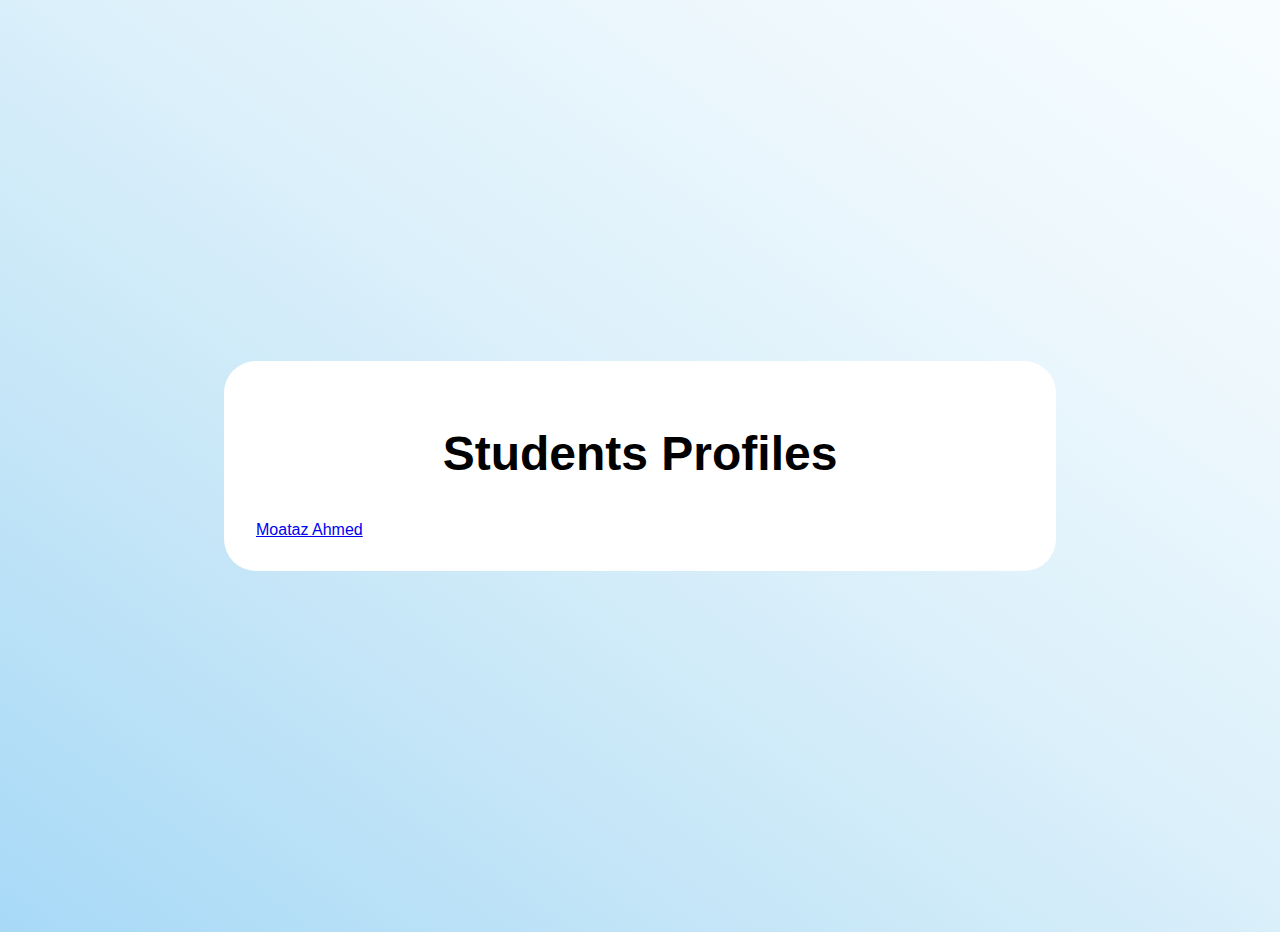
<file: index.html>
<!DOCTYPE html>
<html lang="en">

<head>
    <meta charset="UTF-8">
    <meta name="viewport" content="width=device-width, initial-scale=1.0">
    <title>Students Profile</title>
    <link rel="stylesheet" href="https://cdnjs.cloudflare.com/ajax/libs/font-awesome/6.5.2/css/all.min.css"
        crossorigin="anonymous" referrerpolicy="no-referrer" />
    <link rel="stylesheet" href="style.css">
</head>

<body>
    <div class="profile-card">
        <h1 class="main-title">
            Students Profiles
        </h1>

        <a href="./moataz.html">Moataz Ahmed</a>
    </div>
</body>


</html>
</file>
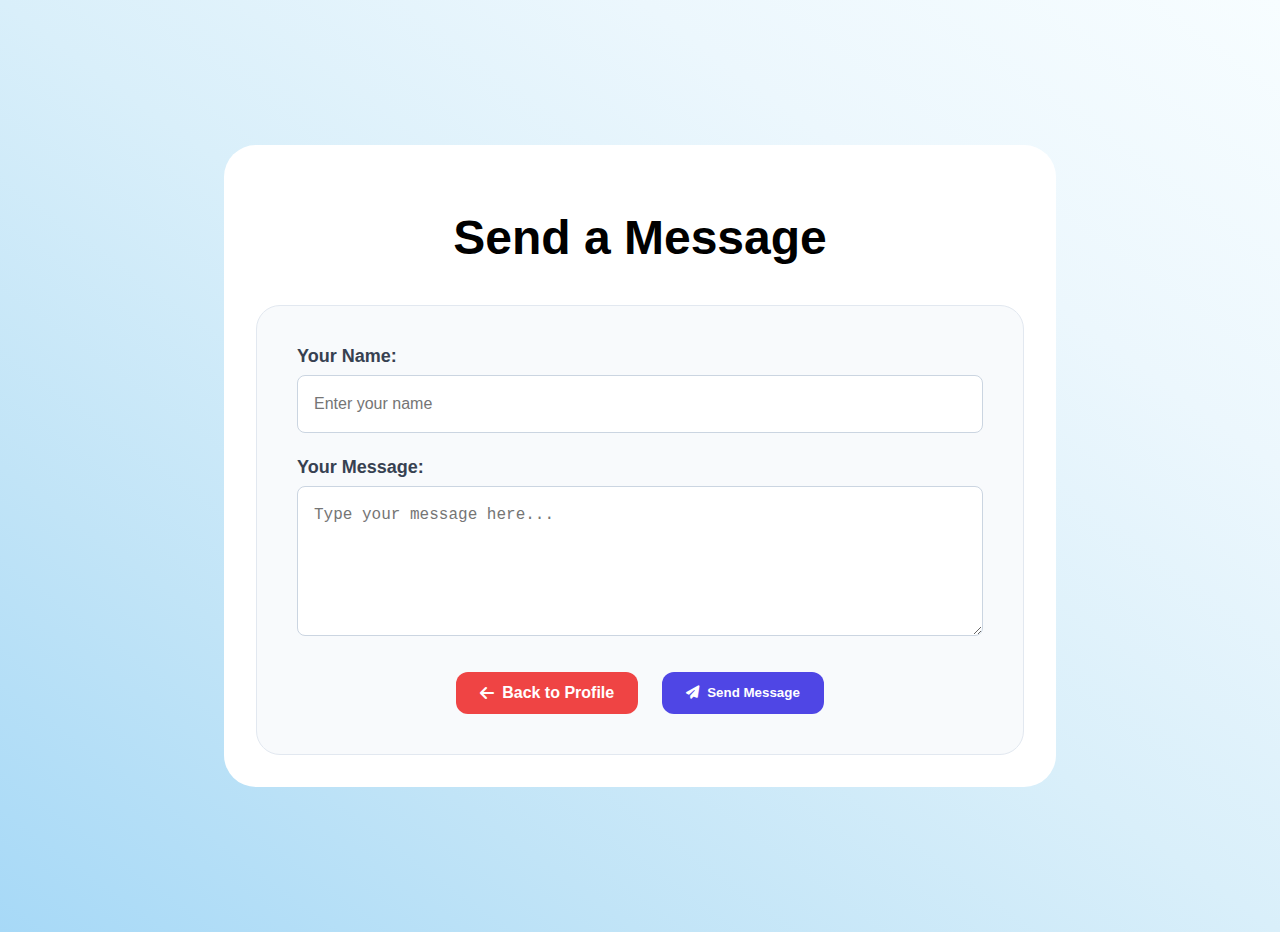
<file: contact.html>
<!DOCTYPE html>
<html lang="en">

<head>
    <meta charset="UTF-8">
    <meta name="viewport" content="width=device-width, initial-scale=1.0">
    <title>Contact Student</title>
    <link rel="stylesheet" href="https://cdnjs.cloudflare.com/ajax/libs/font-awesome/6.5.2/css/all.min.css"
        xintegrity="sha512-SnH5WK+bZxgPHs44uWIX+LLJAJ9/2PkPKZ5QiAj6Ta86w+fsb2TkcmfRyVX3pBnMFcV7oQPJkl9QevSCWr3W6A=="
        crossorigin="anonymous" referrerpolicy="no-referrer" />
    <link rel="stylesheet" href="contact.css">
</head>

<body>
    <div class="contact-card">
        <h1 class="main-title">
            Send a Message
        </h1>
        <div class="message-form-container">
            <form action="result.html">
                <div class="form-group">
                    <label for="yourName" class="form-label">Your Name:</label>
                    <input type="text" id="yourName" name="yourName" class="form-input" placeholder="Enter your name"
                        required>
                </div>
                <div class="form-group">
                    <label for="messageText" class="form-label">Your Message:</label>
                    <textarea id="messageText" name="message" class="message-textarea"
                        placeholder="Type your message here..." required></textarea>
                </div>
                <div class="button-container">
                    <a href="index.html" class="action-button back-button">
                        <i class="fas fa-arrow-left button-icon"></i>
                        Back to Profile
                    </a>
                    <button type="submit" class="action-button send-button">
                        <i class="fas fa-paper-plane button-icon"></i>
                        Send Message
                    </button>
                </div>
            </form>
        </div>
    </div>
</body>

</html>
</file>
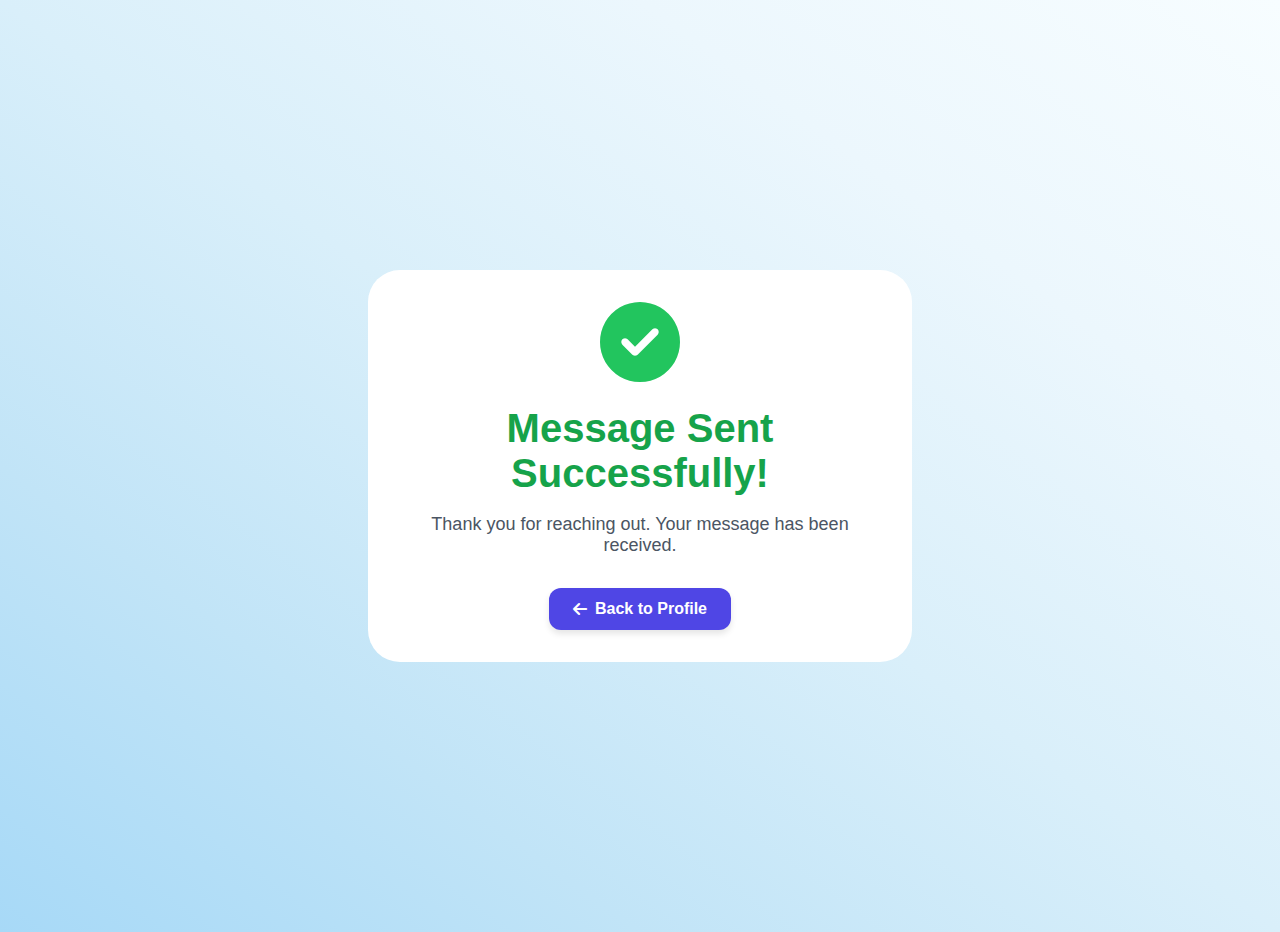
<file: result.html>
<!DOCTYPE html>
<html lang="en">

<head>
    <meta charset="UTF-8">
    <meta name="viewport" content="width=device-width, initial-scale=1.0">
    <title>Message Sent!</title>
    <link rel="stylesheet" href="https://cdnjs.cloudflare.com/ajax/libs/font-awesome/6.5.2/css/all.min.css"
        xintegrity="sha512-SnH5WK+bZxgPHs44uWIX+LLJAJ9/2PkPKZ5QiAj6Ta86w+fsb2TkcmfRyVX3pBnMFcV7oQPJkl9QevSCWr3W6A=="
        crossorigin="anonymous" referrerpolicy="no-referrer" />
    <link rel="stylesheet" href="result.css">
</head>

<body>
    <div class="confirmation-card">
        <i class="fas fa-check-circle confirmation-icon"></i>
        <h1 class="confirmation-title">Message Sent Successfully!</h1>
        <p class="confirmation-message">Thank you for reaching out. Your message has been received.</p>
        <a href="index.html" class="action-button back-button">
            <i class="fas fa-arrow-left button-icon"></i>
            Back to Profile
        </a>
    </div>
</body>

</html>
</file>
<file: style.css>
body {
    font-family: 'Inter', sans-serif;
    background: linear-gradient(to right top, #a7d9f7, #c1e4f7, #d9effa, #ecf7fd, #f7fdff);
    display: flex;
    align-items: center;
    justify-content: center;
    min-height: 100vh;
    padding: 1rem;
    margin: 0;
}

.profile-card {
    background-color: #ffffff;
    border-radius: 2rem;
    padding: 2rem;
    max-width: 48rem;
    width: 100%;
}

.info-card {
    padding: 1.75rem;
    border-radius: 1rem;
    transition: 300ms ease-in-out;
    cursor: pointer;
    flex-grow: 1;
}

.info-card:hover {
    transform: scale(1.05);
}

.main-title {
    font-size: 3rem;
    font-weight: 800;
    text-align: center;
    margin-bottom: 2.5rem;
}

.profile-pic-container {
    display: flex;
    flex-direction: column;
    align-items: center;
    margin-bottom: 2rem;
}

.profile-pic {
    width: 12rem;
    height: 12rem;
    border-radius: 9999px;
    object-fit: cover;
    border: 4px solid #a78bfa;
    transition: transform 300ms ease-in-out;
    cursor: pointer;
}

.profile-pic:hover {
    transform: scale(1.1);
}

.greeting-text {
    font-size: 1.5rem;
    font-weight: 700;
    color: #374151;
    margin-top: 1.5rem;
}

.info-flex {
    width: 100%;
    display: flex;
    gap: 2rem;
    margin-bottom: 2.5rem;
}

.card-title {
    font-size: 1.875rem;
    font-weight: 700;
    margin-bottom: 1rem;
    display: flex;
    align-items: center;
}

.card-text {
    color: #374151;
    font-size: 1.25rem;
    line-height: 1.625;
}

.card-icon {
    font-size: 2rem;
    margin-right: 0.75rem;
}

.name-card {
    background: linear-gradient(to bottom right, #e0f2fe, #bfdbfe);
    border: 1px solid #93c5fd;
}

.name-card .card-title {
    color: #1d4ed8;
}

.name-card .card-icon {
    color: #3b82f6;
}

.age-card {
    background: linear-gradient(to bottom right, #dcfce7, #bbf7d0);
    border: 1px solid #86efac;
}

.age-card .card-title {
    color: #16a34a;
}

.age-card .card-icon {
    color: #22c55e;
}

.hobbies-card {
    background: linear-gradient(to bottom right, #f3e8ff, #e9d5ff);
    border: 1px solid #d8b4fe;
}

.hobbies-card .card-title {
    color: #7e22ce;
}

.hobbies-card .card-icon {
    color: #a855f7;
}

.about-card {
    background: linear-gradient(to bottom right, #fffbeb, #fef9c3);
    border: 1px solid #fde047;
}

.about-card .card-title {
    color: #b45309;
}

.about-card .card-icon {
    color: #f59e0b;
}

.hobbies-list {
    list-style: disc;
    list-style-position: inside;
    color: #374151;
    font-size: 1.25rem;
    line-height: 1.5;
    padding-left: 0;
}

.list-item {
    margin-bottom: 0.5rem;
}

.action-button-container {
    text-align: center;
    margin-top: 2rem;
    margin-bottom: 2.5rem;
    border-top: 1px solid #b6b6b8;
    padding-top: 2rem;
}

.action-button {
    display: inline-flex;
    align-items: center;
    justify-content: center;
    padding: 0.75rem 1.5rem;
    border-radius: 0.75rem;
    font-weight: 600;
    cursor: pointer;
    transition: transform 0.2s ease-in-out;
    box-shadow: 0 4px 6px rgba(0, 0, 0, 0.1);
    border: none;
    text-decoration: none;
}

.action-button:hover {
    transform: translateY(-2px);
}

.send-message-button {
    background-color: #4f46e5;
    color: white;
}
</file>
<file: contact.css>
body {
    font-family: 'Inter', sans-serif;
    background: linear-gradient(to right top, #a7d9f7, #c1e4f7, #d9effa, #ecf7fd, #f7fdff);
    display: flex;
    align-items: center;
    justify-content: center;
    min-height: 100vh;
    padding: 1rem;
    margin: 0;
}

.contact-card {
    background-color: #ffffff;
    border-radius: 2rem;
    padding: 2rem;
    max-width: 48rem;
    width: 100%;
}

.main-title {
    font-size: 3rem;
    font-weight: 800;
    text-align: center;
    margin-bottom: 2.5rem;
}

.message-form-container {
    background-color: #f8fafc;
    padding: 2.5rem;
    border-radius: 1.5rem;
    border: 1px solid #e2e8f0;
}

.form-group {
    margin-bottom: 1.5rem;
}

.form-label {
    display: block;
    color: #374151;
    font-size: 1.125rem;
    font-weight: 600;
    margin-bottom: 0.5rem;
}

.form-input,
.message-textarea {
    width: 100%;
    padding: 1rem;
    border-radius: 0.5rem;
    border: 1px solid #cbd5e1;
    font-size: 1rem;
    line-height: 1.5;
    box-sizing: border-box;
}

.message-textarea {
    height: 150px;
    resize: vertical;
}

.form-input:focus,
.message-textarea:focus {
    outline: none;
    border-color: #6366f1;
}

.button-container {
    text-align: center;
    display: flex;
    justify-content: center;
    gap: 1.5rem;
    margin-top: 2rem;
}

.action-button {
    display: flex;
    align-items: center;
    justify-content: center;
    padding: 0.75rem 1.5rem;
    border-radius: 0.75rem;
    font-weight: 600;
    cursor: pointer;
    transition: background-color 0.3s ease-in-out, transform 0.2s ease-in-out;
    border: none;
    text-decoration: none;
}

.action-button:hover {
    transform: translateY(-2px);
}

.send-button {
    background-color: #4f46e5;
    color: white;
}

.send-button:hover {
    background-color: #4338ca;
}

.back-button {
    background-color: #ef4444;
    color: white;
}

.back-button:hover {
    background-color: #dc2626;
}

.button-icon {
    margin-right: 0.5rem;
}
</file>
<file: result.css>
body {
    font-family: 'Inter', sans-serif;
    background: linear-gradient(to right top, #a7d9f7, #c1e4f7, #d9effa, #ecf7fd, #f7fdff);
    display: flex;
    align-items: center;
    justify-content: center;
    min-height: 100vh;
    padding: 1rem;
    margin: 0;
}

.confirmation-card {
    background-color: #ffffff;
    border-radius: 2rem;
    padding: 2rem;
    max-width: 30rem; 
    width: 100%;
    text-align: center;
}

.confirmation-icon {
    color: #22c55e;
    font-size: 5rem; 
    margin-bottom: 0.5rem;
}

.confirmation-title {
    font-size: 2.5rem;
    font-weight: 800;
    color: #16a34a;
    margin-bottom: 1rem;
    margin-top: 1rem;
}

.confirmation-message {
    font-size: 1.125rem;
    color: #4b5563;
    margin-bottom: 2rem;
}

.action-button {
    display: inline-flex;
    align-items: center;
    justify-content: center;
    padding: 0.75rem 1.5rem;
    border-radius: 0.75rem;
    font-weight: 600;
    cursor: pointer;
    transition: background-color 0.3s ease-in-out, transform 0.3s ease-in-out;
    box-shadow: 0 4px 6px rgba(0, 0, 0, 0.1);
    border: none;
    text-decoration: none;
    background-color: #4f46e5;
    color: white;
}

.action-button:hover {
    transform: translateY(-2px);
    background-color: #4338ca;
}

.button-icon {
    margin-right: 0.5rem;
}
</file>
